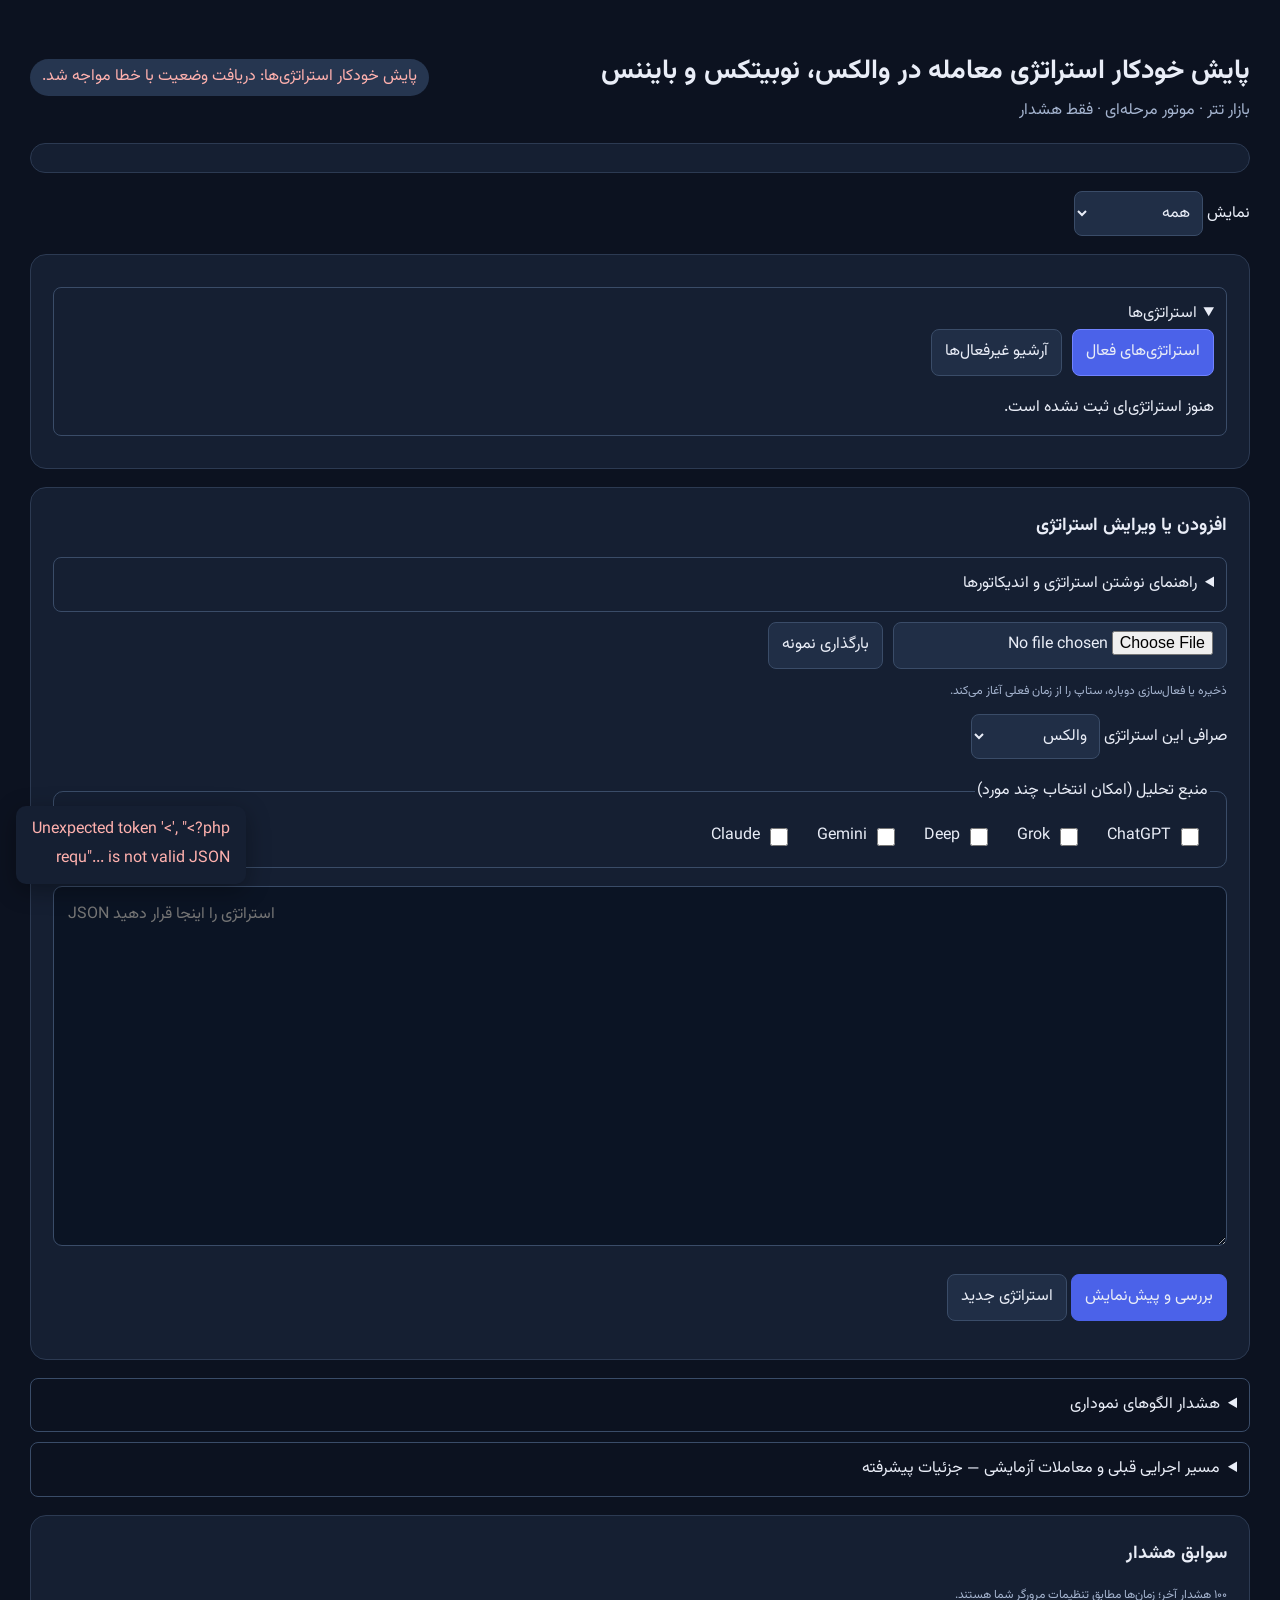
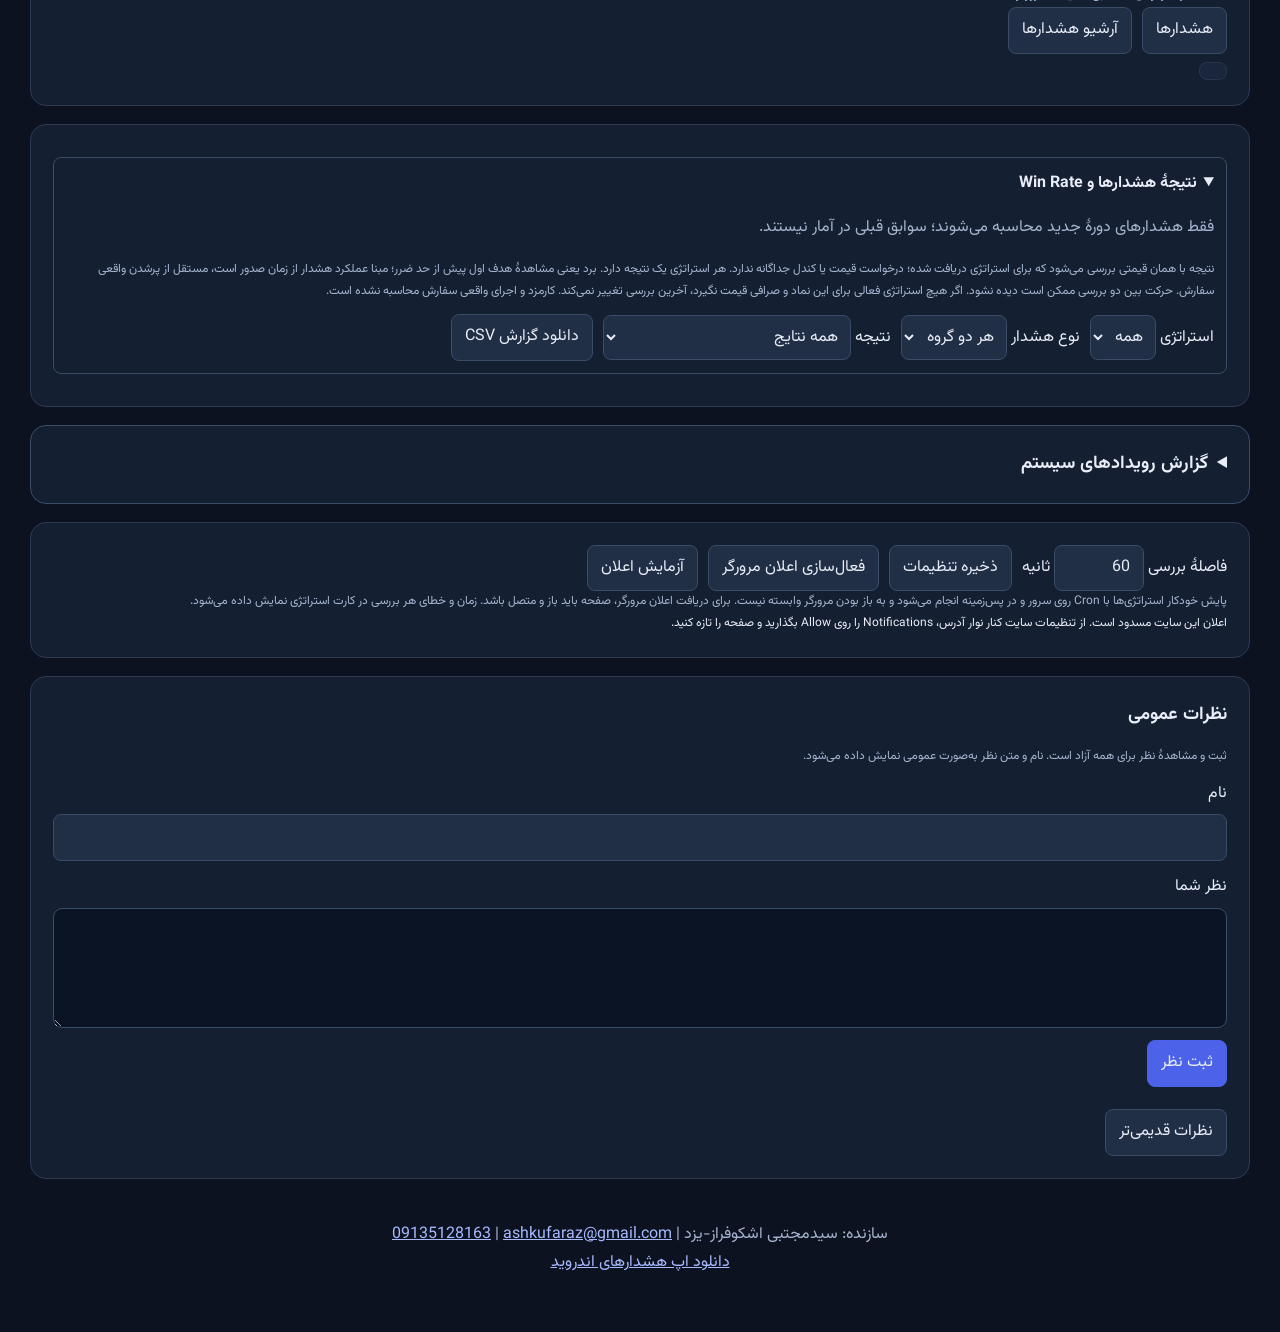
<file: public/index.html>
<!doctype html><html lang="fa" dir="rtl"><meta charset="utf-8"><meta name="viewport" content="width=device-width,initial-scale=1"><title>پایش خودکار استراتژی معامله در والکس، نوبیتکس و بایننس</title>
<link rel="stylesheet" href="details.css?v=mobile-11">
<style>
@font-face{font-family:Vazirmatn;src:url('fonts/Vazirmatn-Regular.woff2') format('woff2');font-style:normal;font-weight:400;font-display:swap}@font-face{font-family:Vazirmatn;src:url('fonts/Vazirmatn-Bold.woff2') format('woff2');font-style:normal;font-weight:700;font-display:swap}
:root{font-family:Vazirmatn,Tahoma,Arial,sans-serif;color:#e9edf7;background:#0c1220;line-height:1.8}body{margin:0}main{max-width:1180px;margin:auto;padding:30px}header{display:flex;justify-content:space-between;align-items:center;gap:20px}h1{font-size:27px;margin-bottom:0}h2{font-size:18px;margin-top:0}.muted{color:#a5b4cf}section,.card{background:#151f32;border:1px solid #2c3a52;border-radius:16px;padding:22px;margin:18px 0}button,input{font:inherit;border-radius:8px;padding:8px 13px;border:1px solid #3a4c68;background:#202e46;color:inherit}button{cursor:pointer}button.primary{background:#4b62e9;border-color:#4b62e9}button:hover{filter:brightness(1.15)}input[type=number]{width:90px}textarea{box-sizing:border-box;width:100%;height:360px;direction:ltr;text-align:left;background:#0b1424;color:#d8e4ff;border:1px solid #3a4c68;border-radius:9px;padding:14px;font:14px/1.6 Consolas,monospace}.grid{display:grid;grid-template-columns:1.1fr 1fr;gap:22px}.row{display:flex;gap:10px;flex-wrap:wrap;align-items:center}.badge{padding:4px 12px;border-radius:30px;background:#263650;color:#b3c8e8}.ok{color:#7ce2b2}.error{color:#ffb1ae;white-space:pre-wrap;overflow-wrap:anywhere}#message{min-height:24px}.small{font-size:12px}.alert{border-right:3px solid #7ce2b2;padding:12px;background:#0d192a;margin:10px 0}pre{white-space:pre-wrap;overflow-wrap:anywhere}.summary{background:#0d192a;padding:12px;border-radius:8px}a{color:#a7baff}@media(max-width:800px){.grid{display:block}main{padding:16px}header{align-items:start;flex-direction:column}}
dialog{font:inherit;color:inherit;background:#151f32;border:1px solid #3a4c68;border-radius:16px;width:min(1000px,90vw);max-height:85vh;overflow:auto}dialog::backdrop{background:#0009}.condition{border-right:2px solid #3a4c68;padding:6px 12px;margin:6px 0}summary{cursor:pointer}details{border:1px solid #3a4c68;border-radius:8px;padding:12px;margin:10px 0}.outcome-win{color:#7ce2b2;border-color:#348567}.outcome-loss{color:#ffb1ae;border-color:#b55454}.outcome-pending{border-color:#ad914a}.outcome-rate{font-size:22px;margin:12px 0}.outcome-bar{height:9px;background:#b55454;border-radius:8px;overflow:hidden;margin:10px 0}.outcome-bar span{display:block;height:100%;background:#48b98b}#outcomeSummary>.summary{flex:1;min-width:180px}</style><link rel="stylesheet" href="responsive.css?v=1"><main><header><div><h1>پایش خودکار استراتژی معامله در والکس، نوبیتکس و بایننس</h1><div class="muted">بازار تتر · موتور مرحله‌ای · فقط هشدار</div></div><span id="health" class="badge">در حال اتصال…</span></header>
<section><div class="row"><label>فاصلهٔ بررسی <input id="interval" type="number" min="5" max="3600" value="60"> ثانیه</label><button id="settings">ذخیره تنظیمات</button><button id="permission">فعال‌سازی اعلان مرورگر</button><button id="test">آزمایش اعلان</button></div><div id="monitoringNote" class="small muted">پایش خودکار استراتژی‌ها با Cron روی سرور و در پس‌زمینه انجام می‌شود و به باز بودن مرورگر وابسته نیست. برای دریافت اعلان مرورگر، صفحه باید باز و متصل باشد. زمان و خطای هر بررسی در کارت استراتژی نمایش داده می‌شود.</div><div id="permissionState" class="small"></div><div id="message" role="status"></div></section>
<div class="grid"><section><h2>افزودن یا ویرایش استراتژی</h2><div class="row"><input id="file" type="file" accept=".json,application/json"><button id="example">بارگذاری نمونه</button></div><p class="small muted">ذخیره یا فعال‌سازی دوباره، ستاپ را از زمان فعلی آغاز می‌کند.</p><textarea id="json" spellcheck="false" placeholder="JSON استراتژی را اینجا قرار دهید"></textarea><p><button class="primary" id="preview">بررسی و پیش‌نمایش</button> <button id="cancel">استراتژی جدید</button></p><div id="previewBox"></div></section><div><section><h2>استراتژی‌ها</h2><div id="strategies">هنوز استراتژی‌ای ثبت نشده است.</div></section><section><h2>سوابق هشدار</h2><div class="small muted">۱۰۰ هشدار آخر؛ زمان‌ها مطابق تنظیمات مرورگر شما هستند.</div><button id="clearAlerts" type="button" disabled></button><div id="alerts"></div></section></div></div></main>
<script src="panel-state.js?v=1"></script>
<script src="market-chart.js?v=1"></script>
<script src="exchange.js?v=20261128-chart2"></script>
<script src="panel.js?v=20261125-collapse1"></script>
<script src="community.js?v=sms-11"></script>
<script src="notifications.js?v=sms-11"></script>
<script src="trade.js?v=outcomes-15"></script>
<script src="execution-gate.js?v=active-ui-10"></script>
<script src="order-flow.js"></script>
<script src="order-flow-runner.js"></script>
<script src="details.js?v=20261128-chart2"></script>
<script src="browser-runner.js"></script>
<script src="outcomes.js?v=20261128-delete1"></script>
<script src="monitoring.js?v=1" defer></script>
<script src="scanner.js?v=4" defer></script>
<script src="patterns.js?v=4" defer></script>
<script>
let data,csrf='',editVersion=null,pending=null,busy=false;
const $=id=>document.getElementById(id),esc=s=>String(s??'').replace(/[&<>"']/g,c=>({'&':'&amp;','<':'&lt;','>':'&gt;','"':'&quot;',"'":'&#39;'}[c]));
function msg(s,error=false){panelLog.local(s,error?'error':'success');$('message').textContent=s;$('message').className=error?'error':'ok'}
async function request(body){const r=await fetch('api.php',{method:'POST',headers:{'Content-Type':'application/json','X-CSRF-Token':csrf},body:JSON.stringify(body)});const d=await r.json();if(d.csrf)csrf=d.csrf;if(!r.ok)throw Error(d.error||'خطای درخواست');return d}
function time(n){return n?new Date(n*1000).toLocaleString('fa-IR'):'—'}
function notify(title,body,tag){return panelNotifications.send(title,body,tag,msg,()=>{const match=/^signal-(\d+)$/.exec(tag);if(match&&data?.user&&data.strategies){const alert=data.alerts.find(a=>Number(a.id)===Number(match[1]));if(alert?.can_manage)request({action:'notification_received',id:Number(match[1])}).catch(()=>{});}})}
function permission(){ $('permissionState').textContent=panelNotifications.status();}
async function refresh(){if(busy)return;busy=true;try{const r=await fetch('api.php',{cache:'no-store'});if(!r.ok)throw Error('ارتباط با PHP برقرار نشد');data=await r.json();csrf=data.csrf;exchangeUI.sync(data);outcomeUI.render(data.strategy_outcomes||[]);if(document.activeElement!==$('interval'))$('interval').value=data.interval;const alive=!!data.heartbeat&&Date.now()/1000-data.heartbeat<Math.max(180,Number(data.interval)*2+60);$('health').hidden=alive;$('health').textContent=alive?'':'پایش خودکار استراتژی‌ها: بررسی اخیر ثبت نشده است؛ وضعیت Cron سرور را بررسی کنید.';$('health').className='badge error';
$('strategies').innerHTML=data.strategies.length?data.strategies.map((x,i)=>({x,i})).filter(({x})=>exchangeUI.matches(x.config)).filter(({x})=>tradeDetails.isActive(x)!==Boolean(window.strategyArchive)).map(({x,i})=>`<div class="card"><b>${esc(x.config.name)}</b> <span class="badge">${esc(exchangeUI.label(x.config.exchange))} / ${esc(x.config.symbol)} · ${esc(x.config.action)}</span><div>${esc(tradeDetails.status(x))} · مرحله: <b>${esc(x.state.stage)}</b></div><div class="small muted">زمان ثبت استراتژی: ${time(x.created_at)}<br>بررسی: ${time(x.state.last_check)}<br>شروع ستاپ: ${time(x.state.setup)}</div>${strategySources.card(x)}${strategyDetails.signalNotice(x)}${x.state.error?`<div class="error small">${esc(x.state.error)}</div>`:''}<div class="row"><button data-index="${i}" data-do="details"></button>${x.can_manage?`<button data-index="${i}" data-do="edit">ویرایش</button><button data-index="${i}" data-do="toggle">${esc(tradeDetails.toggleLabel(x))}</button><button data-index="${i}" data-do="delete">حذف</button>`:''}</div></div>`).join(''):'هنوز استراتژی‌ای ثبت نشده است.';
$('alerts').innerHTML=(window.alertArchive?(data.archived_alerts||[]):data.alerts).filter(a=>a.payload.type!=='notification_test'&&exchangeUI.matches(a.payload)).map(a=>`<div class="alert"><b>${esc(exchangeUI.label(a.payload.exchange))} / ${esc(a.payload.name)} · ${esc(tradeDetails.title(a.payload))}</b><div>${esc(a.payload.symbol)} · قیمت هنگام بررسی: ${esc(a.payload.price)}</div>${tradeDetails.alertHtml(a.payload)}${outcomeUI.alert(a.id)}${a.payload.indicators&&a.payload.type!=='entry_conditions_only'?strategyDetails.indicators(a.payload.indicators):''}<div class="small muted">${esc(tradeDetails.sourceText(a.payload,data.strategies.find(x=>x.config.id===a.payload.strategy_id)?.config.analysis_sources))}</div><div class="small muted">زمان رویداد: ${time(a.payload.event_time)}<br>زمان ثبت استراتژی: ${a.payload.strategy_created_at?time(a.payload.strategy_created_at):'نامشخص (سابقهٔ قدیمی)'}<br>زمان صدور هشدار: ${time(a.created)}</div><div class="row"><button type="button" data-alert-details="${esc(a.payload.strategy_id)}" ${data.strategies.some(x=>x.config.id===a.payload.strategy_id)?'':'disabled title="استراتژی این هشدار حذف شده است"'}>جزئیات استراتژی</button>${a.can_manage?`<button type="button" data-archive-alert="${a.id}">${window.alertArchive?'\u0628\u0627\u0632\u06af\u0631\u062f\u0627\u0646\u06cc \u0627\u0632 \u0622\u0631\u0634\u06cc\u0648':'\u0622\u0631\u0634\u06cc\u0648'}</button><button type="button" data-delete-alert="${a.id}"></button>`:''}</div></div>`).join('')||'هنوز هشداری ثبت نشده است.';
if(data.browser_checks){
 browserRunner.tick(csrf,refresh,msg);
}
panelLog.render(data.logs||[]);updateStrategyCounts();community.render();
updateHistoryButtons();
for(const b of $('strategies').querySelectorAll('[data-do=details]'))b.textContent=strategyDetails.buttonLabel;
strategyDetails.refresh();
panelNotifications.process(data.alerts,(a)=>notify(`${exchangeUI.label(a.payload.exchange)} / ${a.payload.symbol} · ${tradeDetails.title(a.payload)}`,tradeDetails.notification(a.payload)+'\n'+tradeDetails.sourceText(a.payload,data.strategies.find(x=>x.config.id===a.payload.strategy_id)?.config.analysis_sources),`signal-${a.id}`));
if(typeof orderFlowRunner!=='undefined')orderFlowRunner.schedule(data,csrf);
}catch(e){$('health').hidden=false;$('health').className='badge error';$('health').textContent='پایش خودکار استراتژی‌ها: دریافت وضعیت با خطا مواجه شد.';msg(e.message,true)}finally{busy=false}}
$('permission').onclick=async()=>{await panelNotifications.enable(msg);permission()};
$('test').onclick=async()=>{if(await notify('آزمایش اعلان','اعلان مرورگر فعال است.',`test-${Date.now()}`))msg('درخواست اعلان به مرورگر ارسال شد. اگر نمایش داده نشد، تنظیمات اعلان مرورگر در ویندوز و حالت مزاحم نشوید / Focus Assist را بررسی کنید.');permission()};
$('settings').onclick=async()=>{try{await request({action:'settings',interval:Number($('interval').value)});msg('تنظیمات ذخیره شد.');await refresh()}catch(e){msg(e.message,true)}};
$('cancel').onclick=()=>{editVersion=null;$('strategyExchange').value=exchangeUI.defaultExchange;strategySources.load({});$('json').value='';$('previewBox').replaceChildren();pending=null};
$('file').onchange=async()=>{const f=$('file').files[0];if(f){if(f.size>90000)return msg('فایل بیش از حد بزرگ است.',true);$('json').value=await f.text();try{$('strategyExchange').value=JSON.parse($('json').value).exchange||'wallex';}catch(error){}strategySources.sync();$('previewBox').replaceChildren();}};
$('example').onclick=async()=>{const r=await fetch('example.json');const draft=await r.json();draft.exchange=exchangeUI.defaultExchange;$('json').value=JSON.stringify(draft,null,2);$('strategyExchange').value=draft.exchange;strategySources.sync();editVersion=null;$('previewBox').replaceChildren()};
$('json').oninput=()=>{strategySources.sync();$('previewBox').replaceChildren();pending=null};
$('preview').onclick=async()=>{try{pending=JSON.parse($('json').value);if(!Object.prototype.hasOwnProperty.call(pending,'exchange'))pending.exchange='wallex';$('strategyExchange').value=pending.exchange;strategySources.apply(pending);pending.enabled=true;await request({action:'validate',json:JSON.stringify(pending)});const s=pending;if(s.strategy_version!==1||!Array.isArray(s.stages))throw Error('نسخه یا مراحل نامعتبر است.');const box=$('previewBox');box.innerHTML=`${tradeDetails.html(s.trade,s.action)}<div class="summary"><b>${esc(s.name)}</b><div>${esc(s.symbol)} · ${esc(s.action)} · ${s.enabled?'فعال':'غیرفعال'}</div><div>مرحلهٔ آغاز: ${esc(s.initial_stage)} · اعتبار: ${esc(s.max_setup_seconds)} ثانیه</div><p class="small">هر رویداد حداکثر یک انتقال؛ تأیید مرحلهٔ بعد روی رویداد بعدی.</p></div>`;if(s.cancellation){const pre=document.createElement('pre');pre.dir='ltr';pre.textContent='Cancellation: '+JSON.stringify(s.cancellation,null,2);box.append(pre)}for(const stage of s.stages){const p=document.createElement('pre');p.dir='ltr';p.textContent=JSON.stringify(stage,null,2);box.append(p)}const inv=document.createElement('pre');inv.dir='ltr';inv.textContent='Invalidation: '+JSON.stringify(s.invalidation,null,2);box.append(inv);const b=document.createElement('button');b.textContent='تأیید، ذخیره و فعال‌سازی استراتژی';b.className='primary';b.onclick=async()=>{b.disabled=true;try{const saved=await request({action:'save',json:JSON.stringify(pending),expected_version:editVersion});if(saved.created_new_instance)msg('Exchange changed: a new instance was created; previous history is preserved.');editVersion=null;box.replaceChildren();msg('ذخیره شد؛ پایش از زمان فعلی شروع می‌شود.');await refresh()}catch(e){msg(e.message,true)}finally{b.disabled=false}};box.prepend(b);msg('پیش‌نمایش آماده است؛ اعتبارسنجی کامل هنگام ذخیره انجام می‌شود.')}catch(e){msg(e.message,true)}};
$('strategies').onclick=async e=>{const b=e.target.closest('button[data-do]');if(!b)return;const item=data.strategies[Number(b.dataset.index)];if(b.dataset.do==='details'){await strategyDetails.open(item);return}if(b.dataset.do==='edit'){editVersion=item.version;$('json').value=JSON.stringify(item.config,null,2);$('strategyExchange').value=item.config.exchange||'wallex';strategySources.load(item.config);$('previewBox').replaceChildren();$('json').focus();$('json').scrollIntoView({behavior:'smooth',block:'center'});return}if(b.dataset.do==='delete'&&!confirm('این استراتژی حذف شود؟'))return;b.disabled=true;try{await request({action:b.dataset.do,id:item.config.id,expected_version:item.version});await refresh();msg('انجام شد.')}catch(e){msg(e.message,true)}finally{b.disabled=false}};
function updateHistoryButtons(){
 $('clearAlerts').textContent='حذف هشدارهای من';
 $('clearAlerts').disabled=!data.alerts.some(a=>a.can_manage)||window.alertArchive;
 for(const button of $('alerts').querySelectorAll('[data-delete-alert]'))button.textContent='حذف هشدار';
}
async function removeHistory(button,action,id){
 button.disabled=true;
 try{await request({action,id});await refresh();msg(action==='archive_alert'?'هشدار به آرشیو منتقل شد.':action==='restore_alert'?'هشدار از آرشیو بازگردانده شد.':'سوابق انتخاب‌شده حذف شدند.');}
 catch(e){msg(e.message,true)}finally{button.disabled=false;updateHistoryButtons()}
}
$('alerts').onclick=async e=>{
 const archiveButton=e.target.closest('button[data-archive-alert]');
 if(archiveButton){await removeHistory(archiveButton,window.alertArchive?'restore_alert':'archive_alert',Number(archiveButton.dataset.archiveAlert));return;}
 const detailsButton=e.target.closest('button[data-alert-details]');
 if(detailsButton){
  const item=data.strategies.find(x=>x.config.id===detailsButton.dataset.alertDetails);
  if(!item){msg('استراتژی این هشدار حذف شده است و جزئیات فعلی در دسترس نیست.',true);return;}
  await strategyDetails.open(item);return;
 }

 const button=e.target.closest('button[data-delete-alert]');if(!button)return;
 if(!confirm('این هشدار از سوابق حذف شود؟ این کار قابل بازگشت نیست.'))return;
 await removeHistory(button,'delete_alert',Number(button.dataset.deleteAlert));
};
$('clearAlerts').onclick=async()=>{
 const id=Math.max(0,...(data?.alerts||[]).filter(a=>a.can_manage).map(a=>a.id));if(!id)return;
 if(!confirm('همهٔ سوابق هشدار حذف شوند؟ این کار قابل بازگشت نیست. هشدارهای جدیدی که پس از این لحظه ثبت شوند حفظ می‌شوند.'))return;
 await removeHistory($('clearAlerts'),'clear_alerts',id);
};
strategyDetails.init();permission();refresh();setInterval(refresh,3000);
</script></html>
</file>
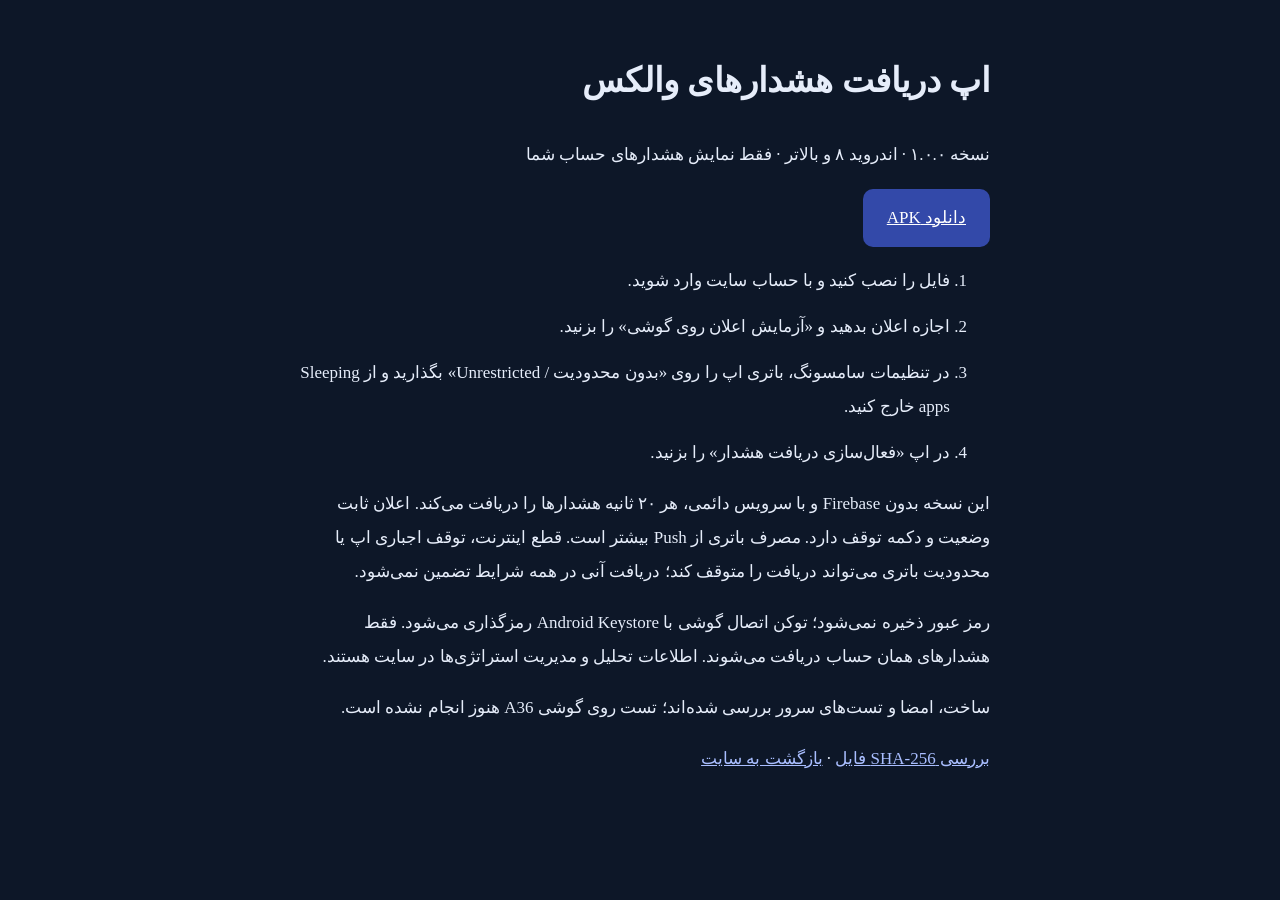
<file: public/downloads/install.html>
<!doctype html><html lang="fa" dir="rtl"><meta charset="utf-8"><meta name="viewport" content="width=device-width,initial-scale=1"><title>اپ هشدارهای والکس</title><style>body{font:17px/2 Tahoma;background:#0d1728;color:#e6edfa;max-width:700px;margin:auto;padding:24px}a{color:#a9beff}li{margin:12px 0}.download{display:inline-block;padding:12px 24px;background:#3349a9;color:white;border-radius:10px}</style><h1>اپ دریافت هشدارهای والکس</h1><p>نسخه ۱.۰.۰ · اندروید ۸ و بالاتر · فقط نمایش هشدارهای حساب شما</p><a class="download" href="wallex-alerts-1.0.0.apk" download>دانلود APK</a><ol><li>فایل را نصب کنید و با حساب سایت وارد شوید.</li><li>اجازه اعلان بدهید و «آزمایش اعلان روی گوشی» را بزنید.</li><li>در تنظیمات سامسونگ، باتری اپ را روی «بدون محدودیت / Unrestricted» بگذارید و از Sleeping apps خارج کنید.</li><li>در اپ «فعال‌سازی دریافت هشدار» را بزنید.</li></ol><p>این نسخه بدون Firebase و با سرویس دائمی، هر ۲۰ ثانیه هشدارها را دریافت می‌کند. اعلان ثابت وضعیت و دکمه توقف دارد. مصرف باتری از Push بیشتر است. قطع اینترنت، توقف اجباری اپ یا محدودیت باتری می‌تواند دریافت را متوقف کند؛ دریافت آنی در همه شرایط تضمین نمی‌شود.</p><p>رمز عبور ذخیره نمی‌شود؛ توکن اتصال گوشی با Android Keystore رمزگذاری می‌شود. فقط هشدارهای همان حساب دریافت می‌شوند. اطلاعات تحلیل و مدیریت استراتژی‌ها در سایت هستند.</p><p>ساخت، امضا و تست‌های سرور بررسی شده‌اند؛ تست روی گوشی A36 هنوز انجام نشده است.</p><p><a href="wallex-alerts-1.0.0.apk.sha256">بررسی SHA-256 فایل</a> · <a href="../">بازگشت به سایت</a></p></html>
</file>
<file: public/details.css>
#systemLogs{background:#151f32;padding:22px;border-radius:16px;margin:18px 0}#systemLogs>summary{font-size:18px;font-weight:bold}#systemLogs[open]>summary{margin-bottom:18px}.entry-only-warning{color:#f4d38a;border-right:3px solid #f4c368}
#accountForm label[hidden]{display:none}
#strategyDetails{width:min(1240px,94vw);max-height:90vh;padding:0;background:#0c1423;border:1px solid #334660;border-radius:20px;box-shadow:0 30px 100px #0009}
#strategyDetails>.row{position:sticky;top:0;z-index:2;justify-content:space-between;padding:14px 24px;background:#121e30;border-bottom:1px solid #2b3b52}
#strategyDetails>.row h2{margin:0;font-size:16px;color:#b6c7df}
#detailsContent{padding:24px}
#strategyDetails .detail-title{display:flex;justify-content:space-between;align-items:center;margin:0 0 22px;gap:18px}
.detail-title h2{font-size:23px;margin:4px 0 8px}.detail-eyebrow{font-size:12px;color:#aabbd1}
.detail-hint{font-size:12px;color:#a8b9d0;line-height:1.9}.detail-chip{font-size:12px;border:1px solid #384d69;border-radius:24px;padding:6px 12px;display:inline-block;background:#1b2a41}
.detail-chip.positive{background:#103e33;border-color:#236950;color:#a0f1c8}.detail-chip.negative{background:#49262e;border-color:#8c4253;color:#ffb6c3}.detail-chip.neutral{color:#f4d38a;background:#3b3221;border-color:#736039}
.detail-section{border:1px solid #2b3c54;background:#121e30;border-radius:16px;padding:22px;margin-bottom:20px}
.detail-heading{display:flex;align-items:center;gap:12px;flex-wrap:wrap;margin-bottom:16px}.detail-heading h3,.detail-price h3{font-size:17px;margin:0}
.detail-price{display:flex;align-items:center;justify-content:space-between;gap:22px;border-color:#486eb4;background:linear-gradient(110deg,#162b4c,#142033)}
.detail-hero-number{font:700 clamp(28px,4vw,48px)/1.5 Vazirmatn,Tahoma,sans-serif;white-space:nowrap;color:#eaf2ff}.detail-hero-number span{display:block;text-align:right;font-size:13px;color:#aabbd1;letter-spacing:2px}
.detail-live{font-size:12px;margin-top:10px}.detail-live.positive{color:#94ebc3}.detail-live.neutral{color:#f2cb82}
.detail-notice{border-right:3px solid #e4b761;background:#302b20;padding:12px 16px;border-radius:8px;margin:-6px 0 20px;font-size:13px;color:#f3d699}.detail-notice.negative{background:#3c242e;color:#ffc2c8;border-color:#f28e9f}
.detail-metrics{display:grid;grid-template-columns:repeat(auto-fit,minmax(185px,1fr));gap:12px}
.detail-metric{background:#0d1829;border:1px solid #354860;border-top:3px solid #6d96ed;border-radius:12px;padding:16px}.detail-metric>span{display:block;font-size:13px;color:#bbcee6}.detail-metric strong{display:block;font-size:24px;margin:8px 0;text-align:right;overflow-wrap:anywhere}.detail-metric strong small{font-size:10px;color:#99acc7;font-weight:400}
.detail-metric.entry{border-top-color:#82aafa}.detail-metric.stop{background:#2d1c29;border-color:#63404c;border-top-color:#ff8d9d}.detail-metric.stop strong{color:#ffafbc}.detail-metric.target{background:#102a27;border-color:#28594b;border-top-color:#68d6a6}.detail-metric.target strong{color:#98ebc3}
.detail-meta{display:flex;gap:12px 24px;flex-wrap:wrap;padding-top:18px;color:#b8c9df;font-size:13px}
#strategyDetails .detail-calculations{margin:16px 0 0;border-color:#30445d}#strategyDetails .detail-calculations summary{color:#b5c9e9;font-size:13px}
.detail-condition-columns{display:grid;grid-template-columns:repeat(3,minmax(0,1fr));gap:14px;align-items:start}
.detail-column{border:1px solid #40516a;border-radius:12px;padding:12px;background:#0d1727}.detail-column>h4{margin:0 0 14px;display:flex;gap:8px;align-items:center;font-size:14px}.detail-column>h4>span{margin-right:auto;border-radius:16px;padding:0 9px;background:#ffffff12}
.detail-column.yes{border-color:#326b56}.detail-column.yes>h4{color:#92e6b9}.detail-column.no{border-color:#7d4153}.detail-column.no>h4{color:#ffafbd}.detail-column.unknown{border-color:#746139}.detail-column.unknown>h4{color:#eacc8b}
.detail-rule{padding:14px 12px;border:1px solid #31445d;border-radius:10px;margin-bottom:10px;background:#172238}.detail-rule:last-child{margin-bottom:0}.detail-rule p{font-size:13px;line-height:2;margin:10px 0}.detail-rule-title{display:flex;align-items:center;gap:8px;font-size:12px}.detail-rule-title>span{width:23px;height:23px;display:grid;place-items:center;background:#ffffff12;border-radius:50%;font-size:18px}
.detail-rule.yes{background:#123127;border-color:#285e49}.detail-rule.yes .detail-rule-title{color:#9ce8bd}.detail-rule.no{background:#331e2a;border-color:#674052}.detail-rule.no .detail-rule-title{color:#ffb6c2}.detail-rule.unknown{background:#302b21;border-color:#635539}.detail-rule.unknown .detail-rule-title{color:#efd497}
.detail-values{display:grid;grid-template-columns:1fr 1fr;gap:8px;margin:12px 0}.detail-values>span{font-size:10px;color:#b6c7dc;background:#0002;border-radius:7px;padding:8px}.detail-values b{display:block;font-size:17px;color:#f2f6ff;margin-top:4px;overflow-wrap:anywhere}
.detail-empty{font-size:13px;color:#b3c3d9;padding:15px;line-height:2}.detail-history-heading{font-size:16px;color:#aebfd8;margin:24px 0 14px}.detail-safety{background:#221e2d;border-color:#5a465f!important}.detail-safety>summary{color:#e6bdce}
#strategyDetails .condition{font-size:13px}#strategyDetails details>summary{line-height:2}
@media(max-width:950px){.detail-condition-columns{grid-template-columns:1fr}.detail-column{display:grid;grid-template-columns:repeat(2,minmax(0,1fr));gap:10px}.detail-column>h4{grid-column:1/-1}.detail-rule{margin:0}}
@media(max-width:600px){#detailsContent{padding:14px}#strategyDetails>.row{padding:12px 14px}.detail-price,#strategyDetails .detail-title{align-items:stretch;flex-direction:column}.detail-hero-number{text-align:right}.detail-section{padding:15px}.detail-metrics{grid-template-columns:repeat(2,minmax(0,1fr))}.detail-metric{padding:12px}.detail-metric strong{font-size:19px}.detail-column{grid-template-columns:1fr}}

.advisory-panel{line-height:2;overflow-wrap:anywhere}.advisory-panel.yes{border-top:3px solid #64d5ae}.advisory-panel.no{border-top:3px solid #f18ca4}.advisory-panel.unknown{border-top:3px solid #e5bf69}
.advisory-grid{display:grid;grid-template-columns:repeat(2,minmax(0,1fr));gap:12px;margin:12px 0}.advisory-source{min-width:0;border:1px solid #3b5071;border-radius:14px;padding:16px;background:#101c30}.advisory-source h4{margin:0;color:#a9c8ff}.advisory-metric{min-width:0;background:#ffffff06;border-radius:9px;padding:12px;display:flex;flex-direction:column;gap:8px}.advisory-metric span{font-size:12px;color:#b9cbe3}.advisory-metric strong{font-size:18px;font-variant-numeric:tabular-nums}.advisory-warning{background:#3c301d;color:#f2d89a;padding:12px;border-radius:9px;font-size:13px}.advisory-decision{border:1px solid #55749b;border-radius:12px;padding:16px;margin-top:20px;background:#192c46}.advisory-panel progress{width:100%;height:16px;accent-color:#7faaff}.advisory-panel dl{display:grid;grid-template-columns:minmax(100px,1fr) 2fr;gap:10px}.advisory-panel dd{margin:0;overflow-wrap:anywhere}
.order-flow-result{border:1px solid #526581;border-right-width:4px;border-radius:12px;padding:16px;margin:18px 0;overflow-wrap:anywhere}.order-flow-result h4{margin:0}.order-flow-result.supportive{border-color:#4cc69e;background:#123027}.order-flow-result.contradictory{border-color:#ee8da3;background:#30202b}.order-flow-result.mixed{border-color:#ddbd73;background:#2c281f}.order-flow-result.unavailable{border-color:#7d98bb;background:#142336}.order-flow-rows{display:grid;grid-template-columns:repeat(2,minmax(0,1fr));gap:10px}.order-flow-rows>div{display:flex;flex-direction:column;gap:8px;padding:12px;background:#0002;border-radius:9px;min-width:0}.order-flow-rows strong{font-size:19px}.order-flow-rows small{color:#c3d0e1;line-height:1.9}.order-flow-disclaimer{font-size:13px;padding:12px;border-radius:9px;background:#ffffff08}.order-flow .detail-heading{flex-wrap:wrap}.order-flow .detail-values b{font-size:16px}
@media(max-width:650px){.order-flow-rows{grid-template-columns:1fr}.order-flow-result{padding:12px}.order-flow .detail-heading{align-items:flex-start;flex-direction:column}}
@media(max-width:650px){.advisory-grid{grid-template-columns:1fr}.advisory-source{padding:12px}.advisory-panel dl{grid-template-columns:1fr}.advisory-metric strong{font-size:17px}#strategyDetails{box-sizing:border-box;width:96vw;max-width:96vw;padding:0}}

.detail-indicator-grid{display:grid;grid-template-columns:repeat(auto-fit,minmax(min(100%,240px),1fr));gap:14px}.detail-indicator-grid .detail-rule{margin:0;min-width:0}.detail-indicators .detail-heading{flex-wrap:wrap;gap:12px}.indicator-gauge{height:9px;background:#0004;border-radius:20px;overflow:hidden;margin-top:16px}.indicator-gauge>span{display:block;height:100%;background:#eacc8b;border-radius:20px}.yes .indicator-gauge>span{background:#70d9a2}.no .indicator-gauge>span{background:#ff94aa}.indicator-scale{display:flex;justify-content:space-between;direction:ltr;font-size:11px;color:#bdc9dc;margin-top:6px}

.detail-signal-issued{border:1px solid #3eaa80;border-right:5px solid #73e0b0;background:#123127;color:#d0f7e5;border-radius:12px;padding:16px;margin:14px 0;line-height:2;overflow-wrap:anywhere}.detail-signal-issued strong{display:block;color:#9ce8bd;font-size:17px}.detail-signal-issued div{font-size:13px}.detail-signal-issued p{font-size:12px;margin:8px 0 0;color:#b7d5c9}
main{max-width:none;padding:30px clamp(16px,3vw,60px)}#strategies{display:grid;grid-template-columns:repeat(auto-fit,minmax(min(100%,350px),1fr));gap:18px;margin-top:18px;align-items:start}#strategies>.card{margin:0;min-width:0;overflow-wrap:anywhere}.strategy-tabs button[aria-pressed=true]{background:#4b62e9;border-color:#7183ff}footer{padding:24px 0;text-align:center;overflow-wrap:anywhere;color:#a5b4cf}select{font:inherit;color:inherit;background:#202e46;border:1px solid #3a4c68;border-radius:8px;padding:8px}#logSearch{flex:1;min-width:180px}#logEntries{max-height:600px;overflow:auto;margin-top:18px}.log-entry{border-right:4px solid #7ab4ff;background:#101a2b}.log-error{border-right-color:#ff737d;background:#301c2a}.log-warning{border-right-color:#f4c368;background:#30291c}.log-success{border-right-color:#65dcb0;background:#142d29}.log-label{display:inline-block;min-width:60px;font-weight:bold}.log-error .log-label{color:#ff9ba5}.log-warning .log-label{color:#f4c368}.log-success .log-label{color:#65dcb0}.log-info .log-label{color:#7ab4ff}.log-entry time{font-size:12px;color:#b8c5dc;margin-inline-end:12px}.log-entry pre{font:12px/1.7 Consolas,monospace;text-align:left;max-height:400px;overflow:auto}#message{position:fixed;bottom:16px;left:16px;z-index:10;max-width:min(600px,85vw);background:#151f32;border-radius:10px;padding:10px 16px;box-shadow:0 6px 25px #0005}#message:empty{display:none}@media(max-width:600px){main{padding:16px}section{padding:16px}.row input[type=file]{max-width:100%;box-sizing:border-box}footer span{display:block}#strategies{grid-template-columns:1fr}}
.analysis-sources{border:1px solid #3a4c68;border-radius:10px;margin:18px 0;padding:12px 16px}.analysis-sources label{display:flex;align-items:center;gap:6px;padding:4px 8px;cursor:pointer}.analysis-sources input{accent-color:#8293ff;width:18px;height:18px}.strategy-meta{display:flex;flex-direction:column;gap:5px;margin:12px 0;padding:10px 12px;border-radius:8px;background:#0d192a;font-size:13px}

#accountDialog{width:min(480px,90vw);box-sizing:border-box}#accountForm label,#commentForm label{display:flex;flex-direction:column;gap:6px;margin:12px 0}#accountForm input,#commentForm input{box-sizing:border-box;width:100%;min-width:0}#commentBody{height:120px;direction:rtl;text-align:right;font:inherit}#commentMessage{margin-inline:12px}#commentList{margin-top:22px}.public-comment{border-top:1px solid #2c3a52;padding:16px 0;overflow-wrap:anywhere}.public-comment p{white-space:pre-wrap}.public-comment time{margin-inline:10px}button:disabled{opacity:.5;cursor:not-allowed}#accountBar{padding:14px 22px}#writingGuides a{display:inline-block;margin:6px}
</file>
<file: public/responsive.css>
*,*::before,*::after{box-sizing:border-box}
html,body{width:100%;margin:0}body{overflow-wrap:anywhere}main,main>*{min-width:0;max-width:100%}
.row>*{min-width:0;max-width:100%}section,.card,details,fieldset{min-width:0;max-width:100%}
input,select,textarea,button{max-width:100%;font:inherit}select{background:#202e46;color:inherit;padding:8px;border:1px solid #3a4c68;border-radius:8px}
pre{white-space:pre-wrap;overflow-wrap:anywhere;max-width:100%}img,svg,canvas,iframe{max-width:100%}
dialog,#strategyDetails{box-sizing:border-box;width:min(1240px,calc(100vw - 24px));max-width:calc(100vw - 24px);margin:auto;max-height:calc(100dvh - 24px);overflow:auto;overscroll-behavior:contain}
#detailsContent,#detailsContent>*{min-width:0;max-width:100%}.detail-title>*,.detail-price>*{min-width:0}.detail-values{flex-wrap:wrap}.detail-values>*{min-width:0;overflow-wrap:anywhere}
.monitor-stats{display:grid;grid-template-columns:repeat(auto-fit,minmax(min(100%,140px),1fr));gap:10px;margin:12px 0}.monitor-stat{background:#101c30;padding:12px;border:1px solid #35465f;border-radius:10px}.monitor-stat b{display:block;font-size:21px}.monitor-callout{padding:14px;border-inline-start:4px solid #dfba70;background:#2c281f;border-radius:8px;margin:12px 0}.monitor-callout.problem{border-color:#ed8a9c;background:#30212d}.monitor-callout.good{border-color:#69d7aa;background:#12332c}.monitor-table{display:grid;gap:8px}.monitor-condition{padding:10px;background:#101c30;border-radius:8px}.monitor-condition small{display:block;color:#b1bfd1}.monitor-technical{font-size:12px;color:#afbdd3}.monitor-card h3{margin:0 0 6px}.monitor-card .market-label{color:#b4c7e2}.monitor-card>details{background:#101b2c}.monitor-stage{display:flex;gap:8px;flex-wrap:wrap}.monitor-stage span{padding:7px 12px;background:#15283b;border-radius:8px}
@media(max-width:650px){main{padding:12px!important}.row{align-items:stretch}.row>label{flex-basis:100%}section,.card{padding:14px!important}#strategyDetails>.row{padding:12px}#detailsContent{padding:12px}.detail-price,#strategyDetails .detail-title{flex-direction:column;align-items:stretch}.detail-hero-number{white-space:normal;font-size:clamp(22px,7vw,36px)}.detail-condition-columns,.detail-column,.advisory-grid,.order-flow-rows{grid-template-columns:minmax(0,1fr)}.detail-metrics{grid-template-columns:minmax(0,1fr)}.advisory-panel dl{grid-template-columns:minmax(0,1fr)}.detail-values{display:flex;flex-direction:column}.detail-chip{white-space:normal}#outcomeSummary>.summary{min-width:0;flex-basis:100%}}
</file>
